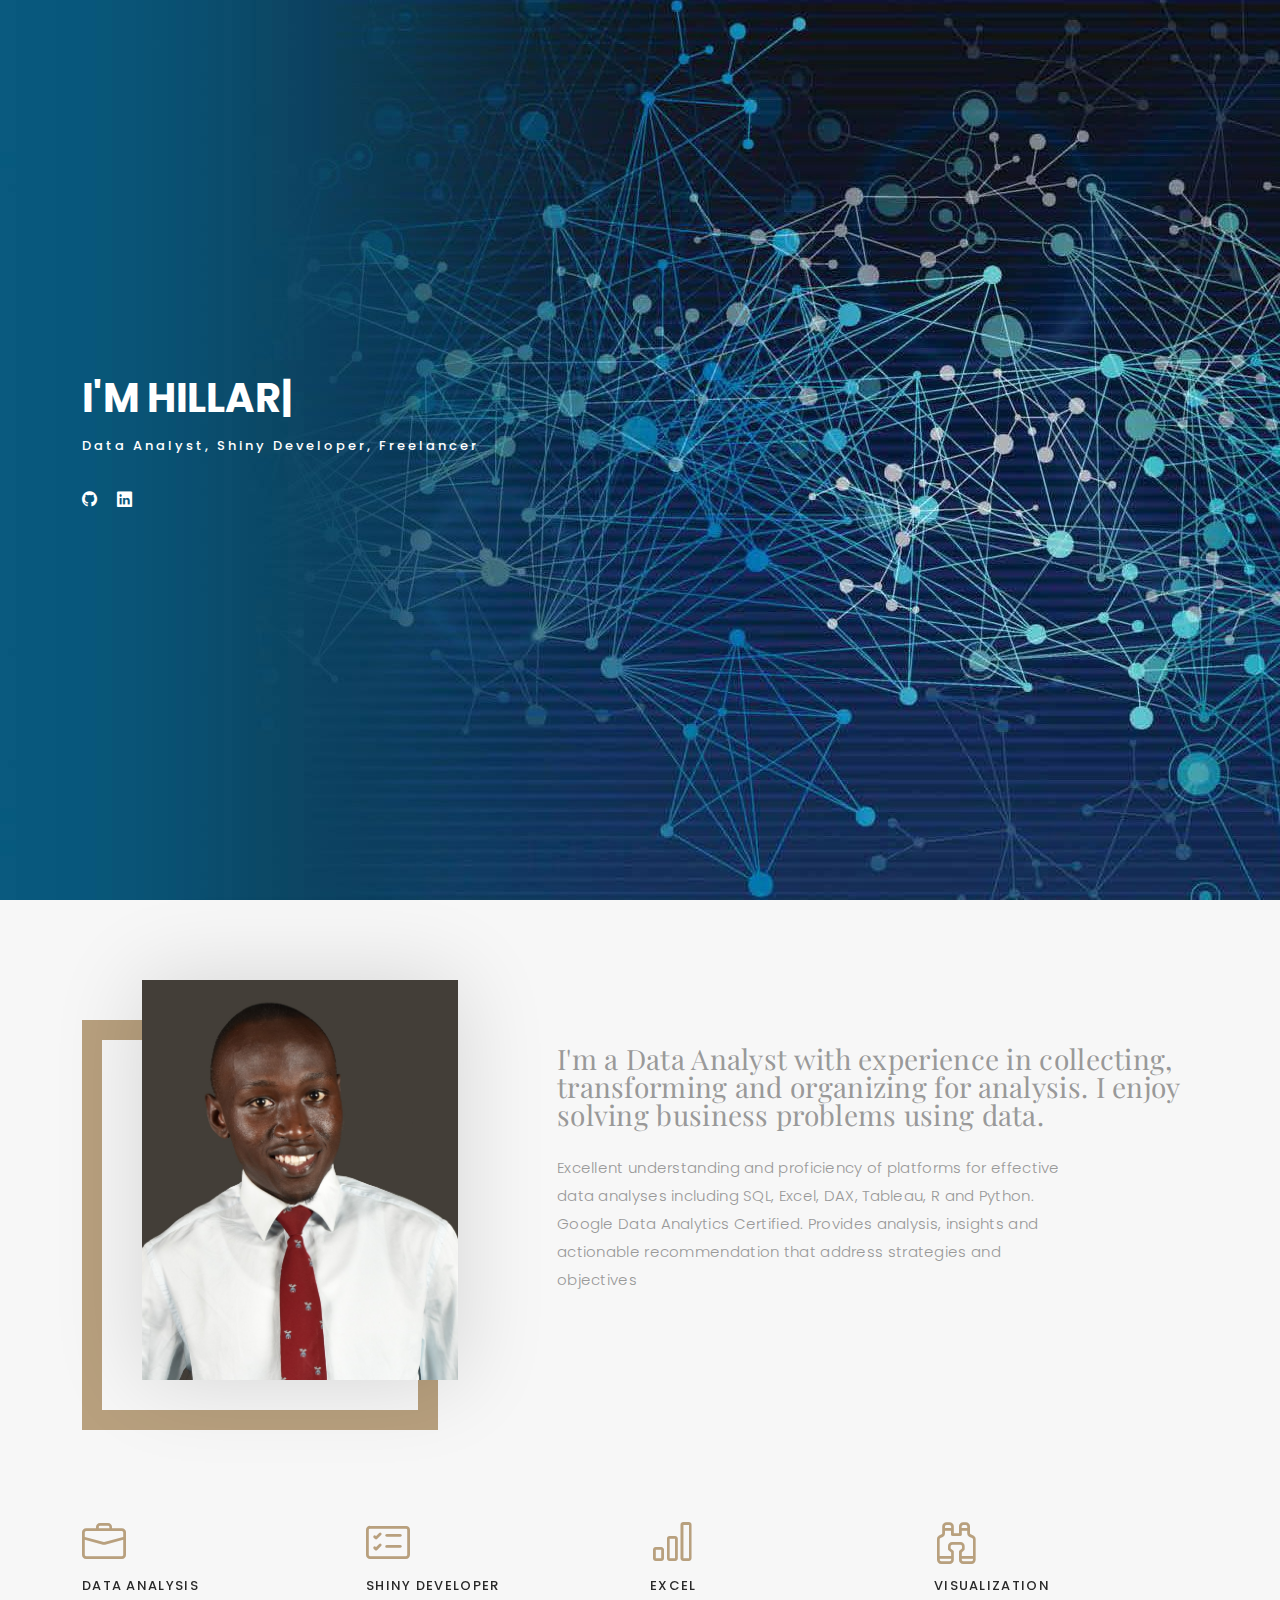
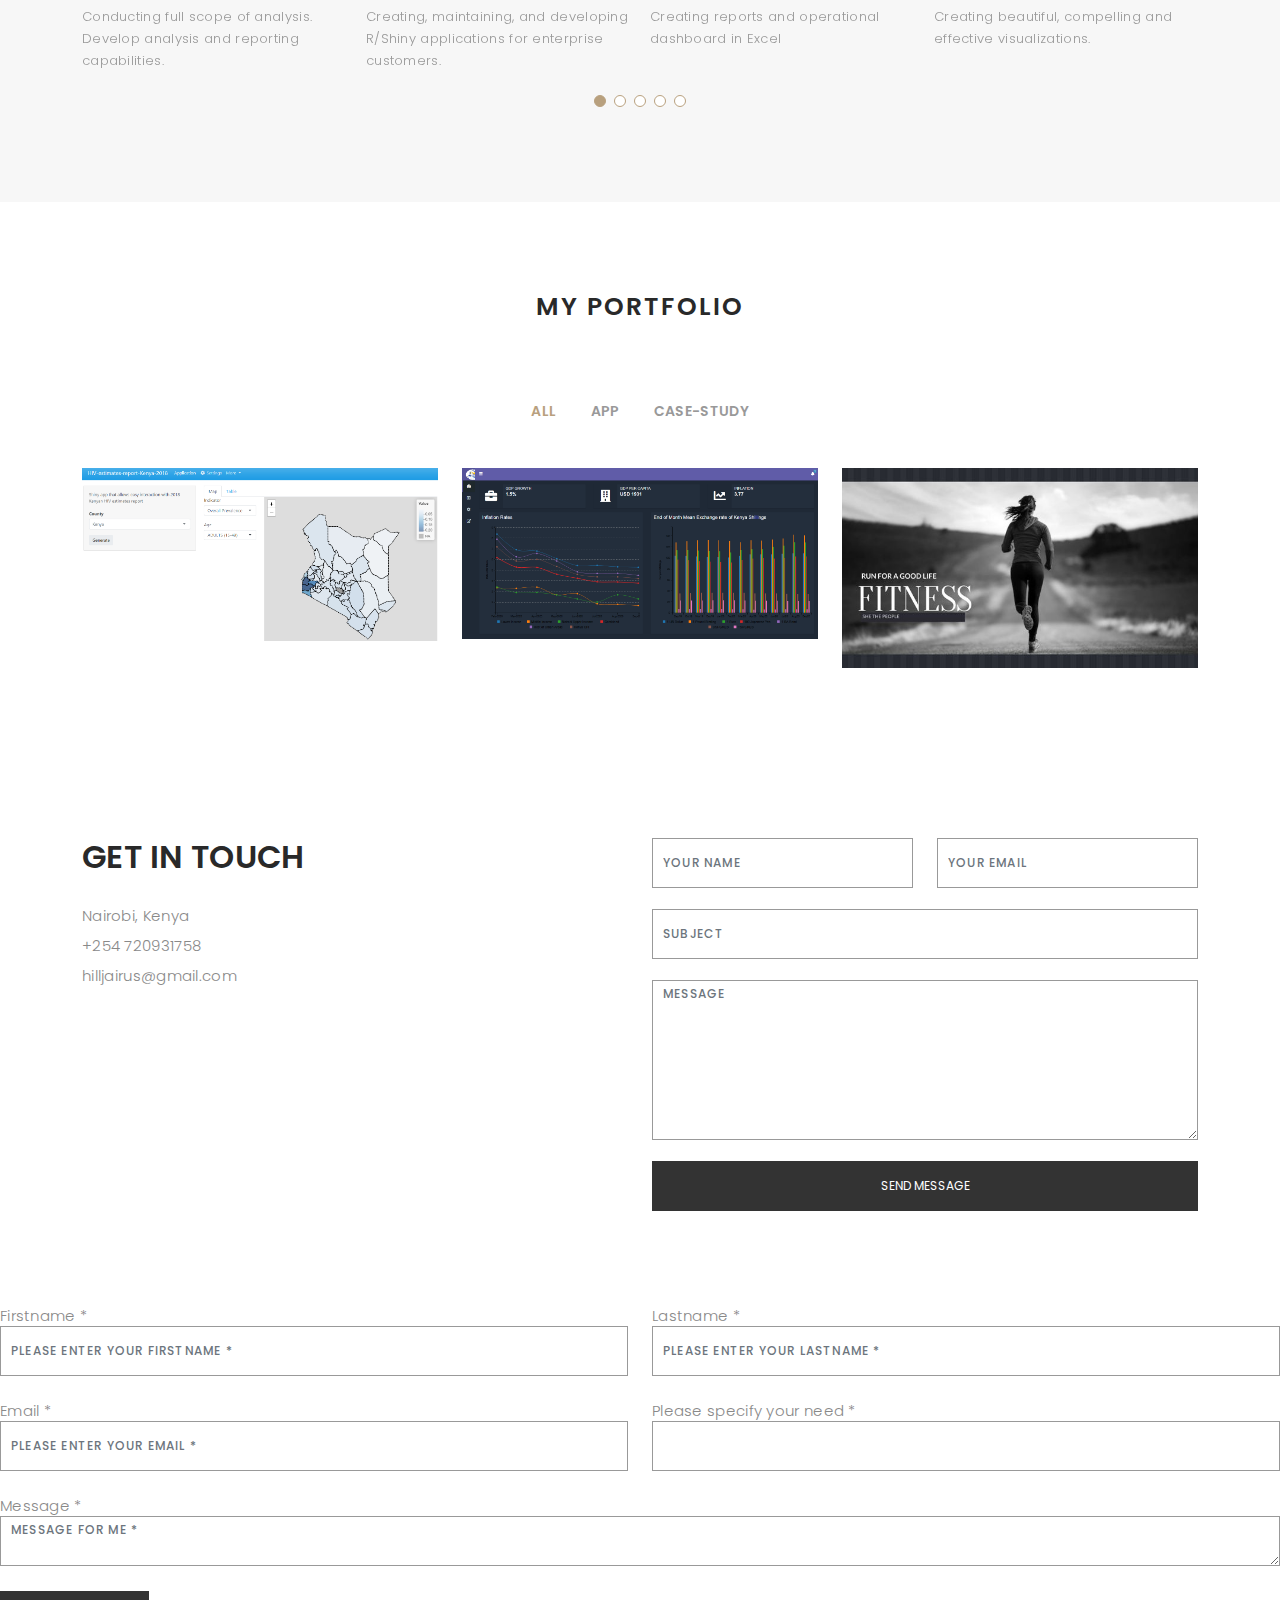
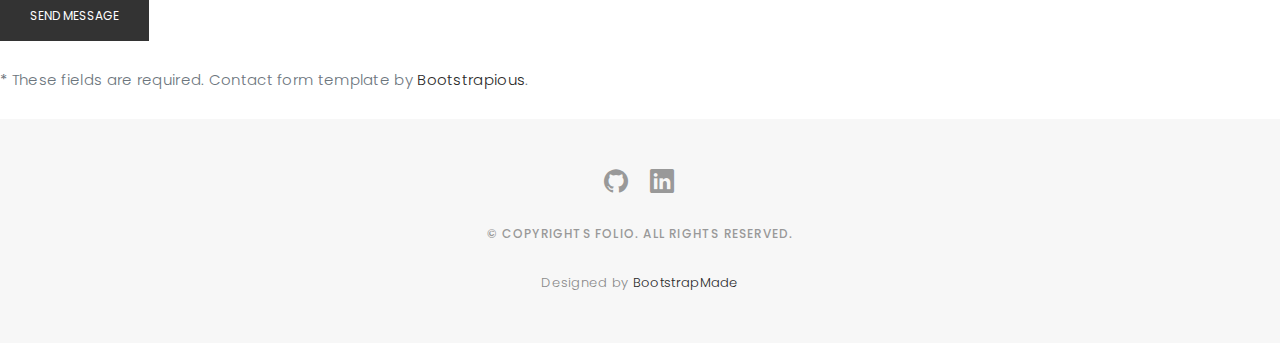
<file: index.html>
<!DOCTYPE html>
<html lang="en">

<head>
  <meta charset="utf-8">
  <meta content="width=device-width, initial-scale=1.0" name="viewport">

  <title>Hillary Jairus</title>
  <meta content="" name="description">
  <meta content="" name="keywords">

  <!-- Favicons -->
  <link href="assets/img/favicon.ico" rel="icon">
  <link href="assets/img/apple-touch-icon.png" rel="apple-touch-icon">

  <!-- Google Fonts -->
  <link href="https://fonts.googleapis.com/css?family=Poppins:300,300i,400,400i,500,500i,600,600i,700,700i|Playfair+Display:400,400i,500,500i,600,600i,700,700i,900,900i" rel="stylesheet">

  <!-- Vendor CSS Files -->
  <link href="assets/vendor/bootstrap/css/bootstrap.min.css" rel="stylesheet">
  <link href="assets/vendor/bootstrap-icons/bootstrap-icons.css" rel="stylesheet">
  <link href="assets/vendor/boxicons/css/boxicons.min.css" rel="stylesheet">
  <link href="assets/vendor/glightbox/css/glightbox.min.css" rel="stylesheet">
  <link href="assets/vendor/swiper/swiper-bundle.min.css" rel="stylesheet">

  <!-- Template Main CSS File -->
  <link href="assets/css/style.css" rel="stylesheet">

  <!-- =======================================================
  * Template Name: Folio - v4.3.0
  * Template URL: https://bootstrapmade.com/folio-bootstrap-portfolio-template/
  * Author: BootstrapMade.com
  * License: https://bootstrapmade.com/license/
  ======================================================== -->
</head>

<body>

  <!-- ======= Header ======= -->
  <header id="header" class="fixed-top ">
    <div class="container d-flex align-items-center justify-content-between">

      <!-- <a href="index.html" class="logo"><img src="assets/img/logo.png" alt="" class="img-fluid"></a> -->
      <!-- Uncomment below if you prefer to use an text logo -->
      <h1 class="logo"><a href="index.html">My Portfolio</a></h1>

      <nav id="navbar" class="navbar">
        <ul>
          <li><a class="nav-link scrollto active" href="#hero">Home</a></li>
          <li><a class="nav-link scrollto" href="#about">About</a></li>
          <li><a class="nav-link  scrollto" href="#portfolio">Portfolio</a></li>
          <!-- <li><a class="nav-link  scrollto" href="#journal">Blog</a></li> -->
          <!-- Dropdowns -->
          <!-- <li class="dropdown"><a href="#"><span>Drop Down</span> <i class="bi bi-chevron-down"></i></a>
            <ul>
              <li><a href="#">Drop Down 1</a></li>
              <li class="dropdown"><a href="#"><span>Deep Drop Down</span> <i class="bi bi-chevron-right"></i></a>
                <ul>
                  <li><a href="#">Deep Drop Down 1</a></li>
                  <li><a href="#">Deep Drop Down 2</a></li>
                  <li><a href="#">Deep Drop Down 3</a></li>
                  <li><a href="#">Deep Drop Down 4</a></li>
                  <li><a href="#">Deep Drop Down 5</a></li>
                </ul>
              </li>
              <li><a href="#">Drop Down 2</a></li>
              <li><a href="#">Drop Down 3</a></li>
              <li><a href="#">Drop Down 4</a></li>
            </ul>
          </li> -->
          <li><a class="nav-link scrollto" href="#contact">Contact</a></li>
        </ul>
        <i class="bi bi-list mobile-nav-toggle"></i>
      </nav><!-- .navbar -->

    </div>
  </header><!-- End Header -->

  <!-- ======= Hero Section ======= -->
  <div id="hero" class="home">

    <div class="container">
      <div class="hero-content">
        <h1>I'm <span class="typed" data-typed-items="Hillary Jairus,A Data Analyst,A Shiny Developer,A Freelancer"></span></h1>
        <p>Data Analyst, Shiny Developer, Freelancer</p>

        <ul class="list-unstyled list-social">
          <!-- <li><a href="#"><i class="bi bi-facebook"></i></a></li>
          <li><a href="#"><i class="bi bi-twitter"></i></a></li> -->
          <li><a href="https://github.com/hilljairus"><i class="bi bi-github"></i></a></li>
          <li><a href="https://www.linkedin.com/in/hillary-jairus-409862158/"><i class="bi bi-linkedin"></i></a></li>
        </ul>
      </div>
    </div>
  </div><!-- End Hero -->

  <main id="main">

    <!-- ======= About Section ======= -->
    <div id="about" class="paddsection">
      <div class="container">
        <div class="row justify-content-between">

          <div class="col-lg-4 ">
            <div class="div-img-bg">
              <div class="about-img">
                <img src="assets/img/me.jpg" class="img-responsive" alt="me">
              </div>
            </div>
          </div>

          <div class="col-lg-7">
            <div class="about-descr">

              <p class="p-heading">I'm a Data Analyst with experience in collecting, transforming and organizing for analysis.  
                I enjoy solving business problems using data. 
              </p>
              <p class="separator"> Excellent understanding and proficiency of platforms for effective data analyses including SQL, Excel, DAX, Tableau, R and Python. 
                Google Data Analytics Certified. Provides analysis, insights and actionable recommendation that address strategies and objectives
              </p>

            </div>

          </div>
        </div>
      </div>
    </div><!-- End About Section -->

    <!-- ======= Services Section ======= -->
    <div id="services">
      <div class="container">

        <div class="services-slider swiper-container" data-aos="fade-up" data-aos-delay="100">
          <div class="swiper-wrapper">

            <div class="swiper-slide">
              <div class="services-block">
                <i class="bi bi-briefcase"></i>
                <span>Data Analysis</span>
                <p class="separator">Conducting full scope of analysis. 
                  Develop analysis and reporting capabilities.</p>
              </div>
            </div><!-- End testimonial item -->

            <div class="swiper-slide">
              <div class="services-block">
                <i class="bi bi-card-checklist"></i>
                <span>Shiny Developer</span>
                <p class="separator">Creating, maintaining, and developing R/Shiny applications for enterprise customers. </p>
              </div>
            </div><!-- End testimonial item -->

            <div class="swiper-slide">
              <div class="services-block">
                <i class="bi bi-bar-chart"></i>
                <span>Excel</span>
                <p class="separator">Creating reports and operational dashboard in Excel </p>
              </div>
            </div><!-- End testimonial item -->

            <div class="swiper-slide">
              <div class="services-block">
                <i class="bi bi-binoculars"></i>
                <span> Visualization</span>
                <p class="separator">Creating beautiful, compelling and effective visualizations. </p>
              </div>
            </div><!-- End testimonial item -->

            <div class="swiper-slide">
              <div class="services-block">
                <i class="bi bi-brightness-high"></i>
                <span>Statistics</span>
                <p class="separator">Apply statistical methods and models to solve business problems.</p>
              </div>
            </div><!-- End testimonial item -->

            <!-- <div class="swiper-slide">
              <div class="services-block">
                <i class="bi bi-calendar4-week"></i>
                <span>PHOTOGRAPHY</span>
                <p class="separator">To an English person, it will seem like simplified English,told me what </p>
              </div>
            </div> End testimonial item 
             -->

          </div>
          <div class="swiper-pagination"></div>
        </div>

      </div>

    </div><!-- End Services Section -->

    <!-- ======= Portfolio Section ======= -->
    <div id="portfolio" class="paddsection">

      <div class="container">
        <div class="section-title text-center">
          <h2>My Portfolio</h2>
        </div>
      </div>

      <div class="container">

        <div class="row">
          <div class="col-lg-12 d-flex justify-content-center">
            <ul id="portfolio-flters">
              <li data-filter="*" class="filter-active">All</li>
              <li data-filter=".filter-app">App</li>
              <li data-filter=".filter-card">Case-study</li>
              <!-- <li data-filter=".filter-web">Web</li> -->
            </ul>
          </div>
        </div>

        <div class="row portfolio-container">

          <div class="col-lg-4 col-md-6 portfolio-item filter-app">
            <img src="assets/img/portfolio/hiv-estimate.PNG" class="img-fluid" alt="">
            <div class="portfolio-info">
              <h4>HIV Estimates</h4>
              <p>2018 Kenyan HIV Estimates</p>
              <a href="assets/img/portfolio/hiv-estimate.PNG" data-gallery="portfolioGallery" class="portfolio-lightbox preview-link" title="App"><i class="bx bx-plus"></i></a>
              <a href="https://osdashboard.shinyapps.io/HIV-estimates-report-Kenya-2018/" class="details-link" title="More Details"><i class="bx bx-link"></i></a>
            </div>
          </div>

          <!-- <div class="col-lg-4 col-md-6 portfolio-item filter-web">
            <img src="assets/img/portfolio/portfolio-2.jpg" class="img-fluid" alt="">
            <div class="portfolio-info">
              <h4>Web 3</h4>
              <p>Web</p>
              <a href="assets/img/portfolio/portfolio-2.jpg" data-gallery="portfolioGallery" class="portfolio-lightbox preview-link" title="Web 3"><i class="bx bx-plus"></i></a>
              <a href="portfolio-details.html" class="details-link" title="More Details"><i class="bx bx-link"></i></a>
            </div>
          </div> -->

          <div class="col-lg-4 col-md-6 portfolio-item filter-app">
            <img src="assets/img/portfolio/econ.PNG" class="img-fluid" alt="">
            <div class="portfolio-info">
              <h4>Economic Indicator</h4>
              <p>Economic Indicators</p>
              <a href="assets/img/portfolio/econ.PNG" data-gallery="portfolioGallery" class="portfolio-lightbox preview-link" title="App"><i class="bx bx-plus"></i></a>
              <a href="https://osdashboard.shinyapps.io/Dashboard/?_ga=2.179809709.840657740.1624866107-75115786.1609056332" class="details-link" title="More Details"><i class="bx bx-link"></i></a>
            </div>
          </div>

          <div class="col-lg-4 col-md-6 portfolio-item filter-card">
            <img src="assets/img/portfolio/fit.jpg" class="img-fluid" alt="">
            <div class="portfolio-info">
              <h4>Case-study</h4>
              <p>Bellabeat Case-study</p>
              <a href="assets/img/portfolio/fit.jpg" data-gallery="portfolioGallery" class="portfolio-lightbox preview-link" title="Case Study"><i class="bx bx-plus"></i></a>
              <a href="portfolio-details.html" class="details-link" title="More Details"><i class="bx bx-link"></i></a>
            </div>
          </div>

          <!-- <div class="col-lg-4 col-md-6 portfolio-item filter-web">
            <img src="assets/img/portfolio/portfolio-5.jpg" class="img-fluid" alt="">
            <div class="portfolio-info">
              <h4>Case-study</h4>
              <p>Case-study</p>
              <a href="assets/img/portfolio/portfolio-5.jpg" data-gallery="portfolioGallery" class="portfolio-lightbox preview-link" title="Web 2"><i class="bx bx-plus"></i></a>
              <a href="portfolio-details.html" class="details-link" title="More Details"><i class="bx bx-link"></i></a>
            </div>
          </div> -->

          <!-- <div class="col-lg-4 col-md-6 portfolio-item filter-app">
            <img src="assets/img/portfolio/portfolio-6.jpg" class="img-fluid" alt="">
            <div class="portfolio-info">
              <h4>App 3</h4>
              <p>App</p>
              <a href="assets/img/portfolio/portfolio-6.jpg" data-gallery="portfolioGallery" class="portfolio-lightbox preview-link" title="App 3"><i class="bx bx-plus"></i></a>
              <a href="portfolio-details.html" class="details-link" title="More Details"><i class="bx bx-link"></i></a>
            </div>
          </div> -->

        </div>

      </div>

    </div><!-- End Portfolio Section -->

    <!-- ======= Journal Section ======= -->
    <!-- <div id="journal" class="text-left paddsection">

      <div class="container">
        <div class="section-title text-center">
          <h2>journal</h2>
        </div>
      </div>

      <div class="container">
        <div class="journal-block">
          <div class="row">

            <div class="col-lg-4 col-md-6">
              <div class="journal-info">

                <a href="blog-single.html"><img src="assets/img/blog-post-1.jpg" class="img-responsive" alt="img"></a>

                <div class="journal-txt">

                  <h4><a href="blog-single.html">SO LETS MAKE THE MOST IS BEAUTIFUL</a></h4>
                  <p class="separator">To an English person, it will seem like simplified English
                  </p>

                </div>

              </div>
            </div>

            <div class="col-lg-4 col-md-6">
              <div class="journal-info">

                <a href="blog-single.html"><img src="assets/img/blog-post-2.jpg" class="img-responsive" alt="img"></a>

                <div class="journal-txt">

                  <h4><a href="blog-single.html">WE'RE GONA MAKE DREAMS COMES</a></h4>
                  <p class="separator">To an English person, it will seem like simplified English
                  </p>

                </div>

              </div>
            </div>

            <div class="col-lg-4 col-md-6">
              <div class="journal-info">

                <a href="blog-single.html"><img src="assets/img/blog-post-3.jpg" class="img-responsive" alt="img"></a>

                <div class="journal-txt">

                  <h4><a href="blog-single.html">NEW LIFE CIVILIZATIONS TO BOLDLY</a></h4>
                  <p class="separator">To an English person, it will seem like simplified English
                  </p>

                </div>

              </div>
            </div>

          </div>
        </div>
      </div>

    </div> -->
    <!-- End Journal Section -->

    <!-- ======= Contact Section ======= -->
    <div id="contact" class="paddsection">
      <div class="container">
        <div class="contact-block1">
          <div class="row">

            <div class="col-lg-6">
              <div class="contact-contact">

                <h2 class="mb-30">GET IN TOUCH</h2>

                <ul class="contact-details">
                  <!-- <li><span>23 Main, Street</span></li> -->
                  <li><span>Nairobi, Kenya</span></li>
                  <li><span>+254 720931758</span></li>
                  <li><span>hilljairus@gmail.com</span></li>
                </ul>

              </div>
            </div>

            <div class="col-lg-6">
              <form action="forms/contact.php" method="post" role="form" class="php-email-form">
                <div class="row gy-3">

                  <div class="col-lg-6">
                    <div class="form-group contact-block1">
                      <input type="text" name="name" class="form-control" id="name" placeholder="Your Name" required>
                    </div>
                  </div>

                  <div class="col-lg-6">
                    <div class="form-group">
                      <input type="email" class="form-control" name="email" id="email" placeholder="Your Email" required>
                    </div>
                  </div>

                  <div class="col-lg-12">
                    <div class="form-group">
                      <input type="text" class="form-control" name="subject" id="subject" placeholder="Subject" required>
                    </div>
                  </div>

                  <div class="col-lg-12">
                    <div class="form-group">
                      <textarea class="form-control" name="message" placeholder="Message" required></textarea>
                    </div>
                  </div>

                  <div class="col-lg-12">
                    <div class="loading">Loading</div>
                    <div class="error-message"></div>
                    <div class="sent-message">Your message has been sent. Thank you!</div>
                  </div>

                  <div class="mt-0">
                    <input type="submit" class="btn btn-defeault btn-send" value="Send message">
                  </div>

                </div>
              </form>
            </div>
          </div>
        </div>
      </div>
    </div><!-- End Contact Section -->
    <form id="contact-form" method="post" action="contact.php" role="form">

      <div class="messages"></div>
  
      <div class="controls">
  
          <div class="row">
              <div class="col-md-6">
                  <div class="form-group">
                      <label for="form_name">Firstname *</label>
                      <input id="form_name" type="text" name="name" class="form-control" placeholder="Please enter your firstname *" required="required" data-error="Firstname is required.">
                      <div class="help-block with-errors"></div>
                  </div>
              </div>
              <div class="col-md-6">
                  <div class="form-group">
                      <label for="form_lastname">Lastname *</label>
                      <input id="form_lastname" type="text" name="surname" class="form-control" placeholder="Please enter your lastname *" required="required" data-error="Lastname is required.">
                      <div class="help-block with-errors"></div>
                  </div>
              </div>
          </div>
          <div class="row">
              <div class="col-md-6">
                  <div class="form-group">
                      <label for="form_email">Email *</label>
                      <input id="form_email" type="email" name="email" class="form-control" placeholder="Please enter your email *" required="required" data-error="Valid email is required.">
                      <div class="help-block with-errors"></div>
                  </div>
              </div>
              <div class="col-md-6">
                  <div class="form-group">
                      <label for="form_need">Please specify your need *</label>
                      <select id="form_need" name="need" class="form-control" required="required" data-error="Please specify your need.">
                          <option value=""></option>
                          <option value="Request quotation">Request quotation</option>
                          <option value="Request order status">Request order status</option>
                          <option value="Request copy of an invoice">Request copy of an invoice</option>
                          <option value="Other">Other</option>
                      </select>
                      <div class="help-block with-errors"></div>
                  </div>
              </div>
          </div>
          <div class="row">
              <div class="col-md-12">
                  <div class="form-group">
                      <label for="form_message">Message *</label>
                      <textarea id="form_message" name="message" class="form-control" placeholder="Message for me *" rows="4" required="required" data-error="Please, leave us a message."></textarea>
                      <div class="help-block with-errors"></div>
                  </div>
              </div>
              <div class="col-md-12">
                  <input type="submit" class="btn btn-success btn-send" value="Send message">
              </div>
          </div>
          <div class="row">
              <div class="col-md-12">
                  <p class="text-muted">
                      <strong>*</strong> These fields are required. Contact form template by
                      <a href="https://bootstrapious.com/p/how-to-build-a-working-bootstrap-contact-form" target="_blank">Bootstrapious</a>.</p>
              </div>
          </div>
      </div>
  
  </form>

  </main><!-- End #main -->

  <!-- ======= Footer ======= -->
  <div id="footer" class="text-center">
    <div class="container">
      <div class="socials-media text-center">

        <ul class="list-unstyled">
          <!-- <li><a href="#"><i class="bi bi-facebook"></i></a></li>
          <li><a href="#"><i class="bi bi-twitter"></i></a></li> -->
          <li><a href="https:/www.github.com/hilljairus"><i class="bi bi-github"></i></a></li>
          <li><a href="https://www.linkedin.com/in/hillary-jairus-409862158/"><i class="bi bi-linkedin"></i></a></li>
        </ul>

      </div>

      <p>&copy; Copyrights Folio. All rights reserved.</p>

      <div class="credits">
        <!--
        All the links in the footer should remain intact.
        You can delete the links only if you purchased the pro version.
        Licensing information: https://bootstrapmade.com/license/
        Purchase the pro version with working PHP/AJAX contact form: https://bootstrapmade.com/buy/?theme=Folio
      -->
        Designed by <a href="https://bootstrapmade.com/">BootstrapMade</a>
      </div>

    </div>
  </div><!-- End Footer -->

  <a href="#" class="back-to-top d-flex align-items-center justify-content-center"><i class="bi bi-arrow-up-short"></i></a>

  <!-- Vendor JS Files -->
  <script src="assets/vendor/bootstrap/js/bootstrap.bundle.min.js"></script>
  <script src="assets/vendor/glightbox/js/glightbox.min.js"></script>
  <script src="assets/vendor/isotope-layout/isotope.pkgd.min.js"></script>
  <script src="assets/vendor/php-email-form/validate.js"></script>
  <script src="assets/vendor/swiper/swiper-bundle.min.js"></script>
  <script src="assets/vendor/typed.js/typed.min.js"></script>

  <!-- Template Main JS File -->
  <script src="assets/js/main.js"></script>

</body>

</html>
</file>
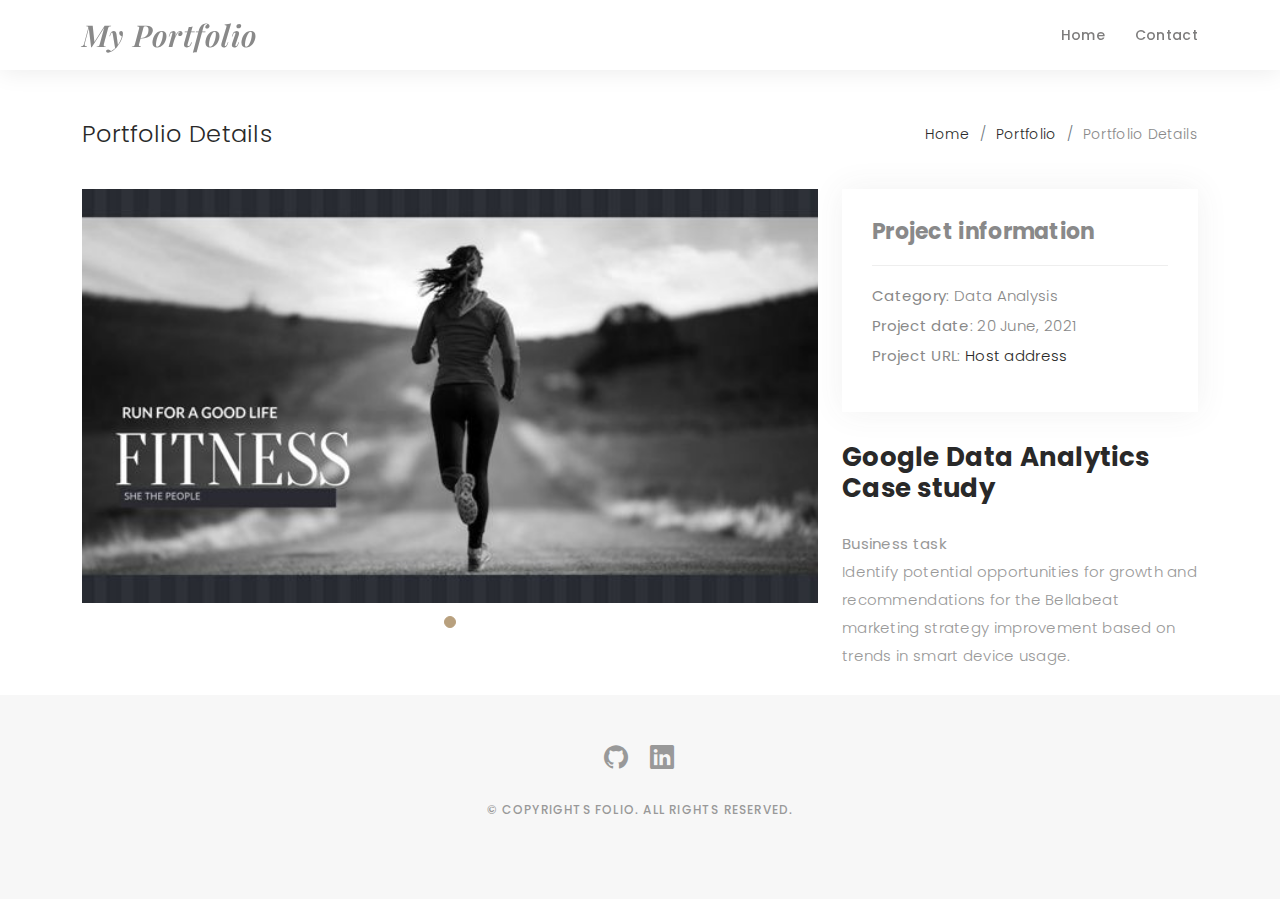
<file: portfolio-details.html>
<!DOCTYPE html>
<html lang="en">

<head>
  <meta charset="utf-8">
  <meta content="width=device-width, initial-scale=1.0" name="viewport">

  <title>Portfolio Details - Folio Bootstrap Template</title>
  <meta content="" name="description">
  <meta content="" name="keywords">

  <!-- Favicons -->
  <link href="assets/img/favicon.ico" rel="icon">
  <link href="assets/img/apple-touch-icon.png" rel="apple-touch-icon">

  <!-- Google Fonts -->
  <link href="https://fonts.googleapis.com/css?family=Poppins:300,300i,400,400i,500,500i,600,600i,700,700i|Playfair+Display:400,400i,500,500i,600,600i,700,700i,900,900i" rel="stylesheet">

  <!-- Vendor CSS Files -->
  <link href="assets/vendor/bootstrap/css/bootstrap.min.css" rel="stylesheet">
  <link href="assets/vendor/bootstrap-icons/bootstrap-icons.css" rel="stylesheet">
  <link href="assets/vendor/boxicons/css/boxicons.min.css" rel="stylesheet">
  <link href="assets/vendor/glightbox/css/glightbox.min.css" rel="stylesheet">
  <link href="assets/vendor/swiper/swiper-bundle.min.css" rel="stylesheet">

  <!-- Template Main CSS File -->
  <link href="assets/css/style.css" rel="stylesheet">

  <!-- =======================================================
  * Template Name: Folio - v4.3.0
  * Template URL: https://bootstrapmade.com/folio-bootstrap-portfolio-template/
  * Author: BootstrapMade.com
  * License: https://bootstrapmade.com/license/
  ======================================================== -->
</head>

<body>

  <!-- ======= Header ======= -->
  <header id="header" class="fixed-top header-inner-pages">
    <div class="container d-flex align-items-center justify-content-between">

      <!-- <a href="index.html" class="logo"><img src="assets/img/logo.png" alt="" class="img-fluid"></a> -->
      <!-- Uncomment below if you prefer to use an text logo -->
      <h1 class="logo"><a href="index.html">My Portfolio</a></h1>

      <nav id="navbar" class="navbar">
        <ul>
          <li><a href="index.html">Home</a></li>
          <!-- <li><a class="nav-link scrollto" href="#about">About</a></li>
          <li><a class="nav-link active  scrollto" href="#portfolio">Portfolio</a></li> -->
          <!-- <li><a class="nav-link  scrollto" href="#journal">Blog</a></li> -->
          <!-- <li class="dropdown"><a href="#"><span>Drop Down</span> <i class="bi bi-chevron-down"></i></a>
            <ul>
              <li><a href="#">Drop Down 1</a></li>
              <li class="dropdown"><a href="#"><span>Deep Drop Down</span> <i class="bi bi-chevron-right"></i></a>
                <ul>
                  <li><a href="#">Deep Drop Down 1</a></li>
                  <li><a href="#">Deep Drop Down 2</a></li>
                  <li><a href="#">Deep Drop Down 3</a></li>
                  <li><a href="#">Deep Drop Down 4</a></li>
                  <li><a href="#">Deep Drop Down 5</a></li>
                </ul>
              </li>
              <li><a href="#">Drop Down 2</a></li>
              <li><a href="#">Drop Down 3</a></li>
              <li><a href="#">Drop Down 4</a></li>
            </ul>
          </li> -->
          <li><a class="nav-link scrollto" href="#contact">Contact</a></li>
        </ul>
        <i class="bi bi-list mobile-nav-toggle"></i>
      </nav><!-- .navbar -->

    </div>
  </header><!-- End Header -->

  <main id="main">

    <!-- ======= Breadcrumbs Section ======= -->
    <section class="breadcrumbs">
      <div class="container">

        <div class="d-flex justify-content-between align-items-center">
          <h2>Portfolio Details</h2>
          <ol>
            <li><a href="index.html">Home</a></li>
            <li><a href="portfolio-details.html">Portfolio</a></li>
            <li>Portfolio Details</li>
          </ol>
        </div>

      </div>
    </section><!-- Breadcrumbs Section -->

    <!-- ======= Portfolio Details Section ======= -->
    <section id="portfolio-details" class="portfolio-details">
      <div class="container">

        <div class="row gy-4">

          <div class="col-lg-8">
            <div class="portfolio-details-slider swiper-container">
              <div class="swiper-wrapper align-items-center">

                <div class="swiper-slide">
                  <img src="assets/img/portfolio/fit.jpg" alt="">
                </div>

                <!-- <div class="swiper-slide">
                  <img src="assets/img/portfolio/portfolio-details-2.jpg" alt="">
                </div>

                <div class="swiper-slide">
                  <img src="assets/img/portfolio/portfolio-details-3.jpg" alt="">
                </div> -->

              </div>
              <div class="swiper-pagination"></div>
            </div>
          </div>

          <div class="col-lg-4">
            <div class="portfolio-info">
              <h3>Project information</h3>
              <ul>
                <li><strong>Category</strong>: Data Analysis</li>
                <!-- <li><strong>Client</strong>: ASU Company</li> -->
                <li><strong>Project date</strong>: 20 June, 2021</li>
                <li><strong>Project URL</strong>: <a href="#">Host address</a></li>
              </ul>
            </div>
            <div class="portfolio-description">
              <h2>Google Data Analytics Case study</h2>
              <p>
                <strong>Business task</strong><br>
                Identify potential opportunities for growth and recommendations for the Bellabeat marketing strategy improvement based on trends in smart device usage.
              </p>
            </div>
          </div>

        </div>

      </div>
    </section><!-- End Portfolio Details Section -->

  </main><!-- End #main -->

  <!-- ======= Footer ======= -->
  <div id="footer" class="text-center">
    <div class="container">
      <div class="socials-media text-center">

        <ul class="list-unstyled">
          <!-- <li><a href="#"><i class="bi bi-facebook"></i></a></li>
          <li><a href="#"><i class="bi bi-twitter"></i></a></li> -->
          <li><a href="https:/www.github.com/hilljairus"><i class="bi bi-github"></i></a></li>
          <li><a href="https://www.linkedin.com/in/hillary-jairus-409862158/"><i class="bi bi-linkedin"></i></a></li>
        </ul>

      </div>

      <p>&copy; Copyrights Folio. All rights reserved.</p>

      <div class="credits">
        <!--
        All the links in the footer should remain intact.
        You can delete the links only if you purchased the pro version.
        Licensing information: https://bootstrapmade.com/license/
        Purchase the pro version with working PHP/AJAX contact form: https://bootstrapmade.com/buy/?theme=Folio
      -->
        <!-- Designed by <a href="https://bootstrapmade.com/">BootstrapMade</a> -->
      </div>

    </div>
  </div><!-- End Footer -->

  <a href="#" class="back-to-top d-flex align-items-center justify-content-center"><i class="bi bi-arrow-up-short"></i></a>

  <!-- Vendor JS Files -->
  <script src="assets/vendor/bootstrap/js/bootstrap.bundle.min.js"></script>
  <script src="assets/vendor/glightbox/js/glightbox.min.js"></script>
  <script src="assets/vendor/isotope-layout/isotope.pkgd.min.js"></script>
  <script src="assets/vendor/php-email-form/validate.js"></script>
  <script src="assets/vendor/swiper/swiper-bundle.min.js"></script>
  <script src="assets/vendor/typed.js/typed.min.js"></script>

  <!-- Template Main JS File -->
  <script src="assets/js/main.js"></script>

</body>

</html>
</file>
<file: assets/css/style.css>
/**
* Template Name: Folio - v4.3.0
* Template URL: https://bootstrapmade.com/folio-bootstrap-portfolio-template/
* Author: BootstrapMade.com
* License: https://bootstrapmade.com/license/
*/

/*--------------------------------------------------------------
# General
--------------------------------------------------------------*/
body {
  background: #ffffff;
  color: #898989;
  font-family: 'Poppins', helvetica;
  font-size: 15px;
  font-weight: 300;
  line-height: 20px;
  letter-spacing: 0.02em;
  overflow-x: hidden;
  margin: 0 auto;
  padding: 0;
  box-sizing: border-box;
}

h1, h2, h3, h4, h5, h6 {
  margin: 0;
}

h2 {
  color: #292929;
  font-weight: 600;
}

h4 {
  color: #292929;
  font-size: 14px;
  font-weight: 600;
}

a {
  color: #292929;
  text-decoration: none !important;
  transition: all 0.5s ease-in-out 0s;
}

a:hover {
  transition: all 0.5s ease-in-out 0s;
}

p {
  margin: 25px 0;
  padding: 0;
  font-size: 15px;
  color: #999999;
  line-height: 28px;
}

::-moz-selection {
  background: #b8a07e;
  color: #fff;
}

::selection {
  background: #b8a07e;
  color: #fff;
}

.btn {
  background: #333;
  border: medium none;
  border-radius: 0;
  color: #fff;
  font-size: 12px;
  height: 50px;
  line-height: 50px;
  padding: 0 30px;
  text-transform: uppercase;
}

.btn:hover, .btn:focus {
  color: #fff;
}

.padDiv {
  padding: 30px 20px;
}

.section-title {
  margin-bottom: 70px;
}

.section-title h2 {
  font-size: 25px;
  letter-spacing: 2px;
  text-transform: uppercase;
}

.form-control {
  background-color: transparent;
  border: 1px solid #999;
  border-radius: 0;
  color: #999999;
  font-size: 12px;
  font-weight: 500;
  height: 50px;
  letter-spacing: 0.1em;
  padding-left: 10px;
  margin: 0 0 25px 0;
  line-height: 14px;
  text-transform: uppercase;
}

.form-control:focus {
  box-shadow: none;
  outline: 0 none;
}

.paddsection {
  padding-top: 90px;
  padding-bottom: 90px;
}

.paddsections {
  padding-top: 90px;
  padding-bottom: 90px !important;
}

.hvr-shutter-in-horizontal::before {
  background: #333;
}

.hvr-shutter-in-horizontal:hover {
  background: #b8a07e;
}

.mb-30 {
  margin-bottom: 30px;
}

.main-content {
  padding-top: 140px;
}

/*--------------------------------------------------------------
# Back to top button
--------------------------------------------------------------*/
.back-to-top {
  position: fixed;
  visibility: hidden;
  opacity: 0;
  right: 15px;
  bottom: 15px;
  z-index: 996;
  background: #b8a07e;
  width: 40px;
  height: 40px;
  border-radius: 4px;
  transition: all 0.4s;
}

.back-to-top i {
  font-size: 28px;
  color: #fff;
  line-height: 0;
}

.back-to-top:hover {
  background: #c6b398;
  color: #fff;
}

.back-to-top.active {
  visibility: visible;
  opacity: 1;
}

/*--------------------------------------------------------------
# Header
--------------------------------------------------------------*/
#header {
  transition: all 0.5s;
  z-index: 997;
  padding: 15px 0;
  background-color: #fff;
  top: -100%;
  box-shadow: 0px 2px 25px rgba(0, 0, 0, 0.08);
}

#header.header-scrolled, #header.header-inner-pages {
  top: 0;
}

#header .logo {
  font-size: 30px;
  margin: 0;
  padding: 0;
  line-height: 1;
  font-weight: 600;
  letter-spacing: 1px;
  font-family: "Playfair Display", sans-serif;
  font-style: italic;
}

#header .logo a {
  color: #898989;
}

#header .logo img {
  max-height: 40px;
}

@media (max-width: 992px) {
  #header {
    border: 0;
  }
}

/*--------------------------------------------------------------
# Navigation Menu
--------------------------------------------------------------*/
/**
* Desktop Navigation 
*/
.navbar {
  padding: 0;
}

.navbar ul {
  margin: 0;
  padding: 0;
  display: flex;
  list-style: none;
  align-items: center;
}

.navbar li {
  position: relative;
}

.navbar a, .navbar a:focus {
  display: flex;
  align-items: center;
  justify-content: space-between;
  padding: 10px 0 10px 30px;
  font-family: "Poppins", sans-serif;
  font-size: 14px;
  font-weight: 500;
  color: #7e7d7d;
  white-space: nowrap;
  transition: 0.3s;
}

.navbar a i, .navbar a:focus i {
  font-size: 12px;
  line-height: 0;
  margin-left: 5px;
}

.navbar a:hover, .navbar .active, .navbar .active:focus, .navbar li:hover > a {
  color: #b8a07e;
}

.navbar .dropdown ul {
  display: block;
  position: absolute;
  left: 30px;
  top: calc(100% + 30px);
  margin: 0;
  padding: 10px 0;
  z-index: 99;
  opacity: 0;
  visibility: hidden;
  background: #fff;
  box-shadow: 0px 0px 30px rgba(127, 137, 161, 0.25);
  transition: 0.3s;
}

.navbar .dropdown ul li {
  min-width: 200px;
}

.navbar .dropdown ul a {
  padding: 10px 20px;
  font-weight: 400;
}

.navbar .dropdown ul a i {
  font-size: 12px;
}

.navbar .dropdown ul a:hover, .navbar .dropdown ul .active:hover, .navbar .dropdown ul li:hover > a {
  color: #b8a07e;
}

.navbar .dropdown:hover > ul {
  opacity: 1;
  top: 100%;
  visibility: visible;
}

.navbar .dropdown .dropdown ul {
  top: 0;
  left: calc(100% - 30px);
  visibility: hidden;
}

.navbar .dropdown .dropdown:hover > ul {
  opacity: 1;
  top: 0;
  left: 100%;
  visibility: visible;
}

@media (max-width: 1366px) {
  .navbar .dropdown .dropdown ul {
    left: -90%;
  }
  .navbar .dropdown .dropdown:hover > ul {
    left: -100%;
  }
}

/**
* Mobile Navigation 
*/
.mobile-nav-toggle {
  color: #4b4a4a;
  font-size: 28px;
  cursor: pointer;
  display: none;
  line-height: 0;
  transition: 0.5s;
}

.mobile-nav-toggle.bi-x {
  color: #fff;
}

@media (max-width: 991px) {
  .mobile-nav-toggle {
    display: block;
  }
  .navbar ul {
    display: none;
  }
}

.navbar-mobile {
  position: fixed;
  overflow: hidden;
  top: 0;
  right: 0;
  left: 0;
  bottom: 0;
  background: rgba(49, 49, 49, 0.9);
  transition: 0.3s;
}

.navbar-mobile .mobile-nav-toggle {
  position: absolute;
  top: 15px;
  right: 15px;
}

.navbar-mobile ul {
  display: block;
  position: absolute;
  top: 55px;
  right: 15px;
  bottom: 15px;
  left: 15px;
  padding: 10px 0;
  border-radius: 10px;
  background-color: #fff;
  overflow-y: auto;
  transition: 0.3s;
}

.navbar-mobile a {
  padding: 10px 20px;
  font-size: 15px;
  color: #4b4a4a;
}

.navbar-mobile a:hover, .navbar-mobile .active, .navbar-mobile li:hover > a {
  color: #b8a07e;
}

.navbar-mobile .getstarted {
  margin: 15px;
}

.navbar-mobile .dropdown ul {
  position: static;
  display: none;
  margin: 10px 20px;
  padding: 10px 0;
  z-index: 99;
  opacity: 1;
  visibility: visible;
  background: #fff;
  box-shadow: 0px 0px 30px rgba(127, 137, 161, 0.25);
}

.navbar-mobile .dropdown ul li {
  min-width: 200px;
}

.navbar-mobile .dropdown ul a {
  padding: 10px 20px;
}

.navbar-mobile .dropdown ul a i {
  font-size: 12px;
}

.navbar-mobile .dropdown ul a:hover, .navbar-mobile .dropdown ul .active:hover, .navbar-mobile .dropdown ul li:hover > a {
  color: #b8a07e;
}

.navbar-mobile .dropdown > .dropdown-active {
  display: block;
}

/*--------------------------------------------------------------
# Hero
--------------------------------------------------------------*/
#hero {
  background: url("../img/1614776.jpg") repeat scroll center center/cover;
  height: 100vh;
  width: 100%;
}

#hero .hero-content {
  height: 100vh;
  text-align: left;
  width: 100%;
  display: flex;
  justify-content: center;
  flex-direction: column;
}

.hero-content h1 {
  font-size: 40px;
  font-weight: 700;
  margin-bottom: 10px;
  text-transform: uppercase;
  color: #fff;
}

.hero-content p {
  font-size: 13px;
  letter-spacing: 3px;
  margin-top: 0;
  margin-bottom: 30px;
  text-transform: capitalize;
  color: #fff;
  font-weight: 500;
}

.hero-content .list-social li {
  float: left;
  margin-right: 20px;
}

.hero-content .list-social li i {
  color: #fff;
  font-size: 15px;
}

/*--------------------------------------------------------------
# Breadcrumbs
--------------------------------------------------------------*/
.breadcrumbs {
  padding: 120px 0 0 0;
  background-color: white;
  min-height: 40px;
}

@media (max-width: 992px) {
  .breadcrumbs {
    padding-top: 100px;
  }
}

.breadcrumbs h2 {
  font-size: 24px;
  font-weight: 300;
  margin: 0;
}

@media (max-width: 992px) {
  .breadcrumbs h2 {
    margin: 0 0 10px 0;
  }
}

.breadcrumbs ol {
  display: flex;
  flex-wrap: wrap;
  list-style: none;
  padding: 0;
  margin: 0;
  font-size: 14px;
}

.breadcrumbs ol li + li {
  padding-left: 10px;
}

.breadcrumbs ol li + li::before {
  display: inline-block;
  padding-right: 10px;
  color: #6c757d;
  content: "/";
}

@media (max-width: 768px) {
  .breadcrumbs .d-flex {
    display: block !important;
  }
  .breadcrumbs ol {
    display: block;
  }
  .breadcrumbs ol li {
    display: inline-block;
  }
}

/*-----------------------------------------------------------------------------------*/
/*  About
/*-----------------------------------------------------------------------------------*/
#about {
  width: 100%;
  height: auto;
  background: #f7f7f7;
  padding-top: 120px;
}

#about .div-img-bg {
  padding-bottom: 30px;
  border: 20px solid #b8a07e;
}

#about .div-img-bg .about-img img {
  width: 100%;
  box-shadow: 0px 0px 85px 0px rgba(0, 0, 0, 0.14);
  margin-top: -60px; 
  margin-left: 40px;
  height: 400px;
  -o-object-fit: cover;
  object-fit: cover;
}

#about .about-descr .p-heading {
  font-family: 'Playfair Display', serif;
  font-size: 28px;
  text-align: left;
}

#about .about-descr .separator {
  max-width: 80%;
  margin-bottom: 0;
  text-align: left;
}

/*--------------------------------------------------------------
# Services
--------------------------------------------------------------*/
#services {
  background: #f7f7f7;
  position: relative;
  padding-bottom: 80px;
}

.services-block span {
  margin: 10px 0;
  position: relative;
  font-size: 13px;
  color: #292929;
  letter-spacing: 0.1em;
  font-weight: 500;
  text-transform: uppercase;
  display: block;
}

.services-block .separator {
  margin: 0;
  font-size: 13px;
  line-height: 22px;
}

.services-block i {
  font-size: 44px;
  color: #b8a07e;
  line-height: 44px;
}

.services-slider .swiper-pagination {
  margin-top: 30px;
  position: relative;
}

.services-slider .swiper-pagination .swiper-pagination-bullet {
  width: 12px;
  height: 12px;
  background-color: #fff;
  opacity: 1;
  border: 1px solid #b8a07e;
}

.services-slider .swiper-pagination .swiper-pagination-bullet-active {
  background-color: #b8a07e;
}

/*--------------------------------------------------------------
# Portfolio
--------------------------------------------------------------*/
#portfolio {
  position: relative;
  padding-bottom: 50px;
}

#portfolio #portfolio-flters {
  padding: 0;
  margin: 0 auto 35px auto;
  list-style: none;
  text-align: center;
  border-radius: 50px;
  padding: 2px 15px;
}

#portfolio #portfolio-flters li {
  cursor: pointer;
  display: inline-block;
  padding: 10px 15px 8px 15px;
  font-size: 14px;
  font-weight: 600;
  line-height: 1;
  text-transform: uppercase;
  color: #999999;
  margin-bottom: 5px;
  transition: all 0.3s ease-in-out;
}

#portfolio #portfolio-flters li:hover, #portfolio #portfolio-flters li.filter-active {
  color: #b8a07e;
}

#portfolio #portfolio-flters li:last-child {
  margin-right: 0;
}

#portfolio .portfolio-item {
  margin-bottom: 30px;
}

#portfolio .portfolio-item .portfolio-info {
  opacity: 0;
  position: absolute;
  left: 30px;
  right: 30px;
  bottom: 0;
  z-index: 3;
  transition: all ease-in-out 0.3s;
  background: rgba(255, 255, 255, 0.9);
  padding: 15px;
}

#portfolio .portfolio-item .portfolio-info h4 {
  font-size: 18px;
  color: #666;
  font-weight: 600;
  margin-bottom: 10px;
}

#portfolio .portfolio-item .portfolio-info p {
  color: #999;
  font-size: 14px;
  margin: 0;
  padding: 0;
}

#portfolio .portfolio-item .portfolio-info .preview-link, #portfolio .portfolio-item .portfolio-info .details-link {
  position: absolute;
  right: 40px;
  font-size: 24px;
  top: calc(50% - 18px);
  color: #b8a07e;
}

#portfolio .portfolio-item .portfolio-info .preview-link:hover, #portfolio .portfolio-item .portfolio-info .details-link:hover {
  color: #cab89f;
}

#portfolio .portfolio-item .portfolio-info .details-link {
  right: 10px;
}

#portfolio .portfolio-item:hover .portfolio-info {
  opacity: 1;
  bottom: 20px;
}

/*--------------------------------------------------------------
# Portfolio Details
--------------------------------------------------------------*/
.portfolio-details {
  padding-top: 40px;
}

.portfolio-details .portfolio-details-slider img {
  width: 100%;
}

.portfolio-details .portfolio-details-slider .swiper-pagination {
  margin-top: 20px;
  position: relative;
}

.portfolio-details .portfolio-details-slider .swiper-pagination .swiper-pagination-bullet {
  width: 12px;
  height: 12px;
  background-color: #fff;
  opacity: 1;
  border: 1px solid #b8a07e;
}

.portfolio-details .portfolio-details-slider .swiper-pagination .swiper-pagination-bullet-active {
  background-color: #b8a07e;
}

.portfolio-details .portfolio-info {
  padding: 30px;
  box-shadow: 0px 0 30px rgba(75, 74, 74, 0.08);
}

.portfolio-details .portfolio-info h3 {
  font-size: 22px;
  font-weight: 700;
  margin-bottom: 20px;
  padding-bottom: 20px;
  border-bottom: 1px solid #eee;
}

.portfolio-details .portfolio-info ul {
  list-style: none;
  padding: 0;
  font-size: 15px;
}

.portfolio-details .portfolio-info ul li + li {
  margin-top: 10px;
}

.portfolio-details .portfolio-description {
  padding-top: 30px;
}

.portfolio-details .portfolio-description h2 {
  font-size: 26px;
  font-weight: 700;
  margin-bottom: 20px;
}

.portfolio-details .portfolio-description p {
  padding: 0;
}

/*--------------------------------------------------------------
# Journal
--------------------------------------------------------------*/
#journal, #journal-blog {
  height: auto;
  width: 100%;
  background: #f7f7f7;
  padding-bottom: 60px;
  position: relative;
}

#journal-blog {
  background: #fff;
  padding-bottom: 30px;
}

#journal .journal-block {
  display: inline-block;
  height: auto;
  width: 100%;
}

#journal .journal-block .journal-info {
  position: relative;
}

.journal-block .journal-info img {
  max-width: 100%;
}

.journal-block .journal-info .journal-txt {
  padding: 25px 0px;
  position: relative;
}

.journal-block .journal-info .journal-txt h4 a {
  display: block;
  font-size: 19px;
  line-height: 24px;
  margin: 0 0 13px 0;
  font-weight: 500;
  color: #292929;
  transition: all 0.5s ease-in-out 0s;
}

.journal-block .journal-info .journal-txt h4 a:hover {
  color: #b8a07e;
  transition: all 0.5s ease-in-out 0s;
}

.journal-block .journal-info .journal-txt p {
  margin: 0;
  font-size: 14px;
  line-height: 24px;
}

/*--------------------------------------------------------------
# Journal
--------------------------------------------------------------*/
#contact {
  height: auto;
  width: 100%;
}

.contact-details {
  list-style: none;
  margin: 0;
  padding: 0;
}

.contact-details li {
  padding-bottom: 10px;
}

#contact input, #contact textarea {
  width: 100%;
  margin-bottom: 5px;
}

#contact textarea {
  min-height: 160px;
}

.php-email-form .error-message {
  display: none;
  color: #fff;
  background: #ed3c0d;
  text-align: left;
  padding: 15px;
  margin-bottom: 15px;
  font-weight: 600;
}

.php-email-form .error-message br + br {
  margin-top: 25px;
}

.php-email-form .sent-message {
  display: none;
  color: #fff;
  background: #18d26e;
  text-align: center;
  padding: 15px;
  font-weight: 600;
  margin-bottom: 15px;
}

.php-email-form .loading {
  display: none;
  background: #fff;
  text-align: center;
  padding: 15px;
  margin-bottom: 15px;
}

.php-email-form .loading:before {
  content: "";
  display: inline-block;
  border-radius: 50%;
  width: 24px;
  height: 24px;
  margin: 0 10px -6px 0;
  border: 3px solid #18d26e;
  border-top-color: #eee;
  -webkit-animation: animate-loading 1s linear infinite;
  animation: animate-loading 1s linear infinite;
}

@-webkit-keyframes animate-loading {
  0% {
    transform: rotate(0deg);
  }
  100% {
    transform: rotate(360deg);
  }
}

@keyframes animate-loading {
  0% {
    transform: rotate(0deg);
  }
  100% {
    transform: rotate(360deg);
  }
}

/*--------------------------------------------------------------
# Blog
--------------------------------------------------------------*/
/*  Navbar fixd page */
.subpage-nav {
  display: block !important;
}

/*-----------------------------------------------------------------------------------*/
/*  /* Single page */
/*-----------------------------------------------------------------------------------*/
#journal-blog {
  padding-top: 140px;
}

/* main content */
.main-content {
  background: #f7f7f7;
}

.main-content .container-main {
  display: inline-block;
  width: 100%;
}

.main-content .container-main .block-main {
  margin-bottom: 30px;
  overflow: hidden;
}

.container-main .block-main .content-main {
  background: #fff none repeat scroll 0 0;
  display: inline-block;
  width: 100%;
}

.journal-txt h4 a {
  display: block;
  font-size: 19px;
  line-height: 24px;
  margin: 0 0 13px 0;
  font-weight: 500;
  color: #292929;
  transition: all 0.5s ease-in-out 0s;
}

.journal-txt h4 a:hover {
  color: #b8a07e;
  transition: all 0.5s ease-in-out 0s;
}

.post-meta ul li {
  font-size: 12px;
  font-weight: normal;
  margin-left: 8px;
  margin-right: 8px;
  text-transform: capitalize;
  display: inline-block;
  float: none;
}

.content-main .post-meta a {
  color: #a2a2a2;
  margin-left: 5px;
}

/* Commonts */
.comments {
  background: #fff;
}

.entry-comments h6 {
  margin-right: 10px;
  font-size: 13px;
  letter-spacing: 0.1em;
  font-weight: 500;
}

.entry-comments-item {
  margin-top: 40px;
  padding-bottom: 40px;
  border-bottom: 1px solid #f2f2f2;
}

.entry-comments-avatar {
  position: absolute;
  display: block;
  border-radius: 50%;
  width: 60px;
  height: 60px;
}

.entry-comments-body {
  padding-left: 86px;
}

.entry-comments-author {
  margin-right: 10px;
  font-size: 13px;
  color: #292929;
  letter-spacing: 0.1em;
  font-weight: 500;
}

.rep {
  font-size: 13px;
  color: #292929;
  letter-spacing: 0.1em;
  font-weight: 500;
  text-transform: capitalize;
}

.entry-comments span a {
  font-size: 13px;
  color: #999;
}

.entry-comments-reply {
  padding-left: 10%;
}

/* Commonts form */
.cmt {
  background: #fff;
}

blockquote {
  padding: 40px;
  background-color: #f2f2f2;
  margin: 30px 0;
  border: none;
  border-left: 4px solid #b8a07e;
}

/*--------------------------------------------------------------
# Footer
--------------------------------------------------------------*/
#footer {
  background: #f7f7f7;
  padding-top: 50px;
  padding-bottom: 50px;
}

#footer .socials-media {
  width: 100%;
}

#footer .socials-media ul {
  display: inline-block;
  float: none;
  margin: 0 0 20px 0;
}

#footer .socials-media ul li {
  float: left;
  margin-left: 10px;
  margin-right: 10px;
}

#footer .socials-media ul li a {
  font-size: 24px;
  color: #999;
  letter-spacing: 0.1em;
  font-weight: 500;
  background: transparent;
  text-transform: uppercase;
  transition: all 0.5s ease-in-out 0s;
}

#footer .socials-media ul li a:hover {
  color: #b8a07e;
  transition: all 0.5s ease-in-out 0s;
}

#footer p {
  font-size: 12px;
  letter-spacing: 0.1em;
  font-weight: 500;
  margin-top: 0;
  text-transform: uppercase;
}

.credits {
  font-size: 13px;
}

/** Width between 1200x to 0
 *  ~~~~~~~~~~~~~~~~~~~~~~~~~~~~~~~~~~~~
 */
/** Width between 992px to 1199px
 *  ~~~~~~~~~~~~~~~~~~~~~~~~~~~~~~~~~~~~
 */
/** Width between 768px to 991px
 *  ~~~~~~~~~~~~~~~~~~~~~~~~~~~~~~~~~~~~
 */
@media (min-width: 768px) and (max-width: 991px) {
  /* Navbar */
  nav {
    padding: 10px 15px;
  }
  .nav-menu {
    margin-top: 40px;
    display: none;
    float: none;
    width: 100%;
  }
  .nav-menu li {
    float: none;
    width: 100%;
    text-align: center;
    border-top: 1px solid #f7f7f7;
    line-height: 45px;
    margin-left: 0;
    padding-top: 10px;
    padding-bottom: 10px;
  }
  .responsive {
    float: right;
    padding-top: 15px;
    display: block;
  }
  /* About */
  .head-info .header-content .cmaster h1 {
    font-size: 32px;
  }
  #about .div-img-bg {
    padding: 0;
  }
  #about .div-img-bg .about-img img {
    margin-top: 0%;
    margin-left: calc(0% - 0px);
  }
  #about .about-descr .p-heading {
    font-size: 20px;
  }
  #about .about-descr .separator {
    max-width: 100%;
    margin-bottom: 0;
  }
  /* portfolio */
  #portfolio .portfolio-list .nav li {
    float: none;
    margin: 20px;
    display: inline-block;
  }
  /* journal */
  #journal .journal-block .journal-info {
    margin-bottom: 30px;
  }
  /* Contact */
  .contact-contact {
    margin-bottom: 30px;
  }
  /* Footer */
  #footer .socials-media ul li {
    margin-right: 0;
    margin-left: 0;
    float: none;
    display: inline-block;
  }
}

/** Width between 767px to 0
 *  ~~~~~~~~~~~~~~~~~~~~~~~~~~~~~~~~~~~~
 */
@media (max-width: 767px) {
  /* Navbar */
  nav {
    padding: 20px 15px;
  }
  .nav-menu {
    margin-top: 40px;
    display: none;
    float: none;
    width: 100%;
  }
  .nav-menu li {
    float: none;
    width: 100%;
    text-align: center;
    border-top: 1px solid #f7f7f7;
    line-height: 45px;
    margin-left: 0;
    padding-top: 10px;
    padding-bottom: 10px;
  }
  .responsive {
    float: right;
    padding-top: 15px;
    display: block;
  }
  /* About */
  .head-info .header-content h1 {
    font-size: 32px;
  }
  #about .div-img-bg {
    padding: 0;
  }
  #about .div-img-bg .about-img img {
    margin-top: 0%;
    margin-left: calc(0% - 0px);
  }
  #about .about-descr .p-heading {
    font-size: 20px;
  }
  #about .about-descr .separator {
    max-width: 100%;
    margin-bottom: 0;
  }
  /* portfolio */
  #portfolio .portfolio-list .nav li {
    float: none;
    margin: 20px;
    display: inline-block;
  }
  /* journal */
  #journal .journal-block .journal-info {
    margin-bottom: 30px;
  }
  /* Contact */
  .contact-contact {
    margin-bottom: 30px;
  }
  /* Footer */
  #footer .socials-media ul li {
    margin-right: 0;
    margin-left: 0;
    float: none;
    display: inline-block;
  }
}

/** Width between 600px to 0
 *  ~~~~~~~~~~~~~~~~~~~~~~~~~~~~~~~~~~~~
 */
@media (max-width: 600px) {
  /* Navbar */
  nav {
    padding: 20px 15px;
  }
  .nav-menu {
    margin-top: 40px;
    display: none;
    float: none;
    width: 100%;
  }
  .nav-menu li {
    float: none;
    width: 100%;
    text-align: center;
    border-top: 1px solid #f7f7f7;
    line-height: 45px;
    margin-left: 0;
    padding-top: 10px;
    padding-bottom: 10px;
  }
  .responsive {
    float: right;
    padding-top: 15px;
    display: block;
  }
  /* About */
  .head-info .header-content h1 {
    font-size: 32px;
  }
  #about .div-img-bg {
    padding: 0;
  }
  #about .div-img-bg .about-img img {
    margin-top: 0%;
    margin-left: calc(0% - 0px);
  }
  #about .about-descr .p-heading {
    font-size: 20px;
  }
  #about .about-descr .separator {
    max-width: 100%;
    margin-bottom: 0;
  }
  /* portfolio */
  #portfolio .portfolio-list .nav li {
    float: none;
    margin: 10px;
    display: inline-block;
  }
  /* journal */
  #journal .journal-block .journal-info {
    margin-bottom: 30px;
  }
  /* Contact */
  .contact-contact {
    margin-bottom: 30px;
  }
  /* Footer */
  #footer .socials-media ul li {
    margin-right: 0;
    margin-left: 0;
    float: none;
    display: inline-block;
  }
}

/** Width between 480px to 0
 *  ~~~~~~~~~~~~~~~~~~~~~~~~~~~~~~~~~~~~
 */
@media (max-width: 480px) {
  /* Navbar */
  nav {
    padding: 20px 15px;
  }
  .nav-menu {
    margin-top: 40px;
    display: none;
    float: none;
    width: 100%;
  }
  .nav-menu li {
    float: none;
    width: 100%;
    text-align: center;
    border-top: 1px solid #f7f7f7;
    line-height: 45px;
    margin-left: 0;
    padding-top: 10px;
    padding-bottom: 10px;
  }
  .responsive {
    float: right;
    padding-top: 15px;
    display: block;
  }
  /* About */
  .head-info .header-content h1 {
    font-size: 32px;
  }
  #about .div-img-bg {
    padding: 0;
  }
  #about .div-img-bg .about-img img {
    margin-top: 0%;
    margin-left: calc(0% - 0px);
  }
  #about .about-descr .p-heading {
    font-size: 20px;
  }
  #about .about-descr .separator {
    max-width: 100%;
    margin-bottom: 0;
  }
  /* portfolio */
  #portfolio .portfolio-list .nav li {
    float: none;
    margin: 20px;
  }
  /* journal */
  #journal .journal-block .journal-info {
    margin-bottom: 30px;
  }
  /* Contact */
  .contact-contact {
    margin-bottom: 30px;
  }
  /* Footer */
  #footer .socials-media ul li {
    margin-right: 0;
    margin-left: 0;
    float: none;
    display: inline-block;
  }
}

/** Width between 320px to 0
 *  ~~~~~~~~~~~~~~~~~~~~~~~~~~~~~~~~~~~~
 */
@media (max-width: 320px) {
  /* Navbar */
  nav {
    padding: 20px 15px;
  }
  .nav-menu {
    margin-top: 40px;
    display: none;
    float: none;
    width: 100%;
  }
  .nav-menu li {
    float: none;
    width: 100%;
    text-align: center;
    border-top: 1px solid #f7f7f7;
    line-height: 45px;
    margin-left: 0;
    padding-top: 10px;
    padding-bottom: 10px;
  }
  .responsive {
    float: right;
    padding-top: 15px;
    display: block;
  }
  /* About */
  .head-info .header-content h1 {
    font-size: 32px;
  }
  #about .div-img-bg {
    padding: 0;
  }
  #about .div-img-bg .about-img img {
    margin-top: 0%;
    margin-left: calc(0% - 0px);
  }
  #about .about-descr .p-heading {
    font-size: 20px;
  }
  #about .about-descr .separator {
    max-width: 100%;
    margin-bottom: 0;
  }
  /* portfolio */
  #portfolio .portfolio-list .nav li {
    float: none;
    margin: 20px;
  }
  /* journal */
  #journal .journal-block .journal-info {
    margin-bottom: 30px;
  }
  /* Contact */
  .contact-contact {
    margin-bottom: 30px;
  }
  /* Footer */
  #footer .socials-media ul li {
    margin-right: 0;
    margin-left: 0;
    float: none;
    display: inline-block;
  }
  /* Single page */
  .entry-comments-body span {
    display: inline-block;
    margin-right: 0;
  }
}
</file>
